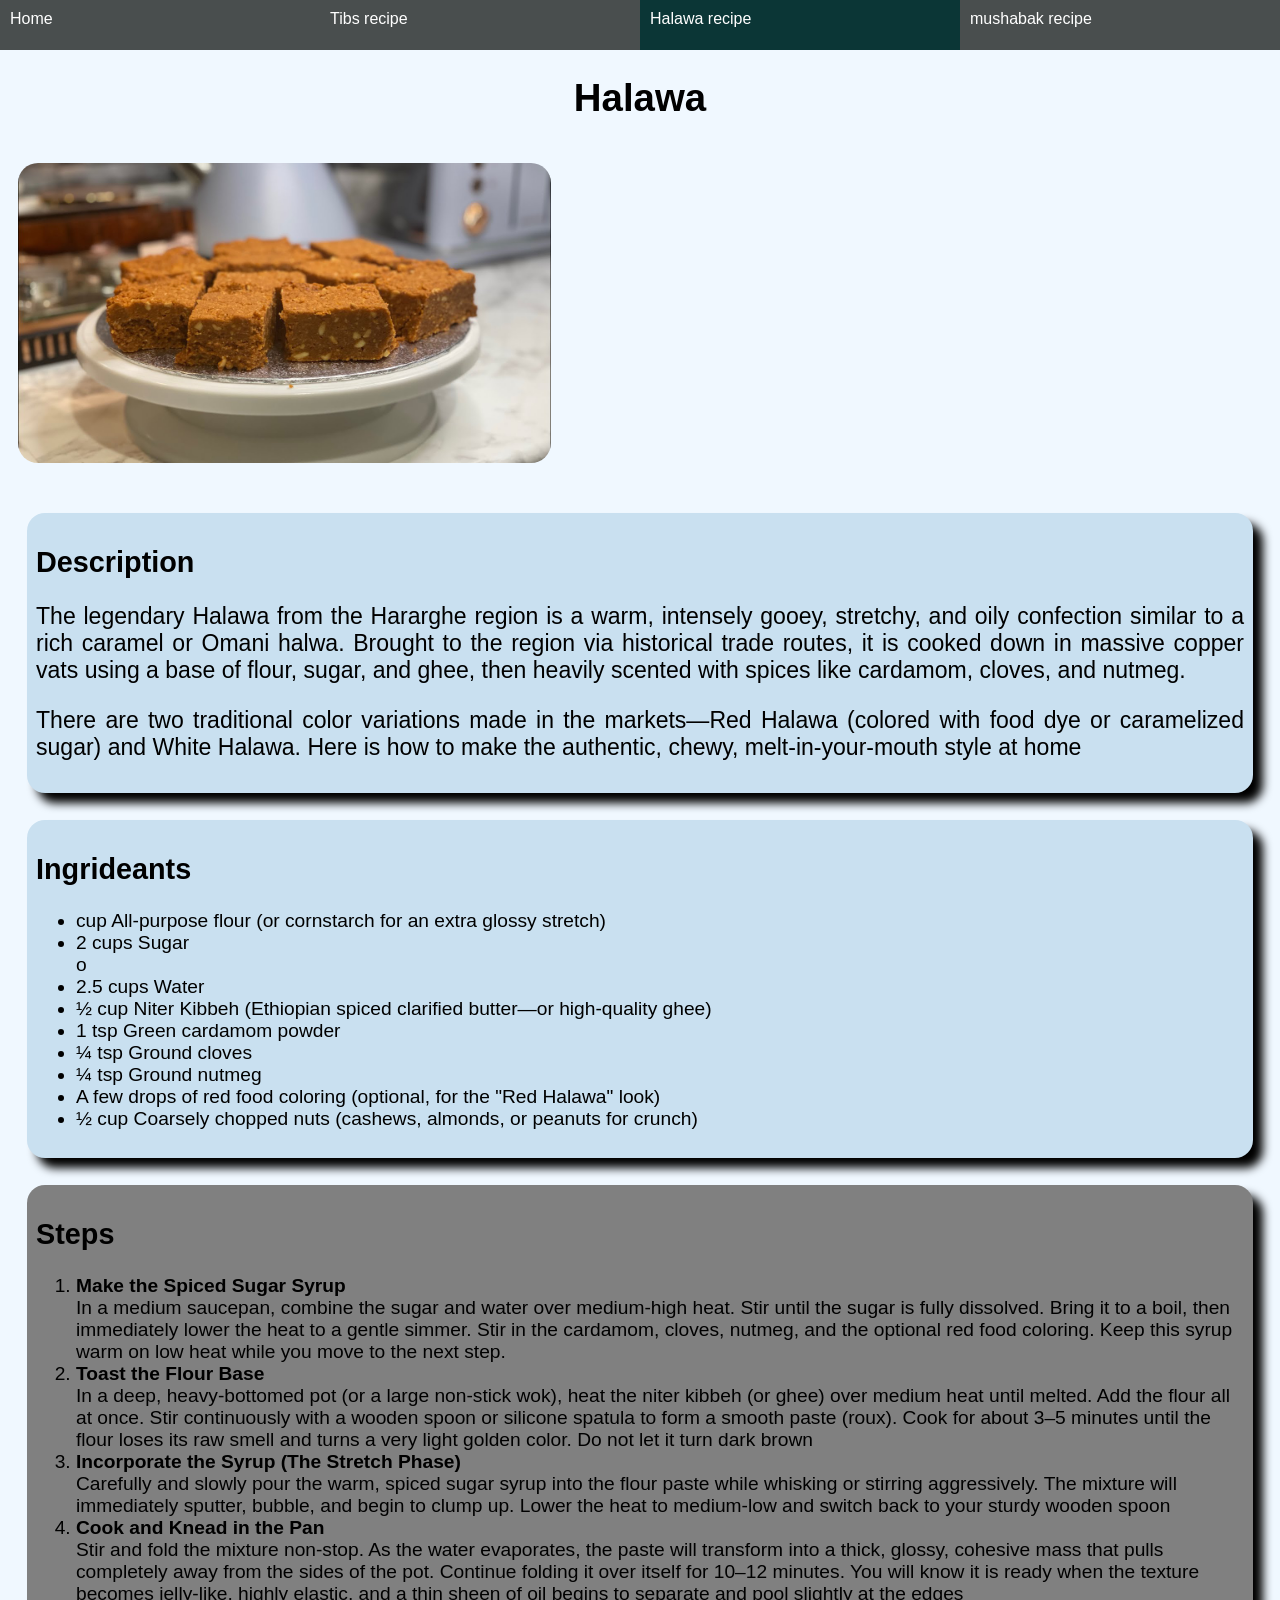
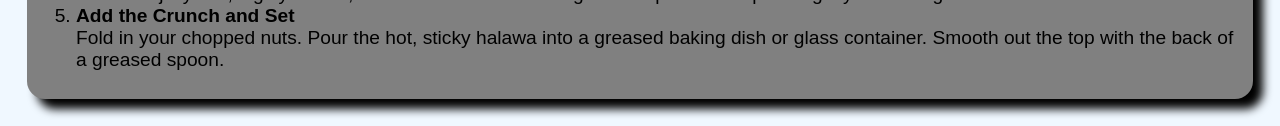
<file: recipes/halawa.html>
<!DOCTYPE html>
<html lang="en">
    <head>
        <meta charset="UTF-8">
        <title>odin recipes</title>
         <link rel="stylesheet" href="/style.css">
    </head>
    <body>
         <nav>
        <ul>
            <li><a href="/index.html">Home</a></li>
            <li><a href="/recipes/tibs.html">Tibs recipe</a></li>
            <li><a href="/recipes/halawa.html" id="current">Halawa recipe</a></li>
            <li><a href="/recipes/mushabak.html">mushabak recipe</a></li>
        </ul>
        </nav>
        <main>
        <h1>Halawa</h1>
        <img src="halawa.jpg" 
        alt="image of halawa"
        height="300px">

        <div id="description">
        <h2>Description</h2>
        <p>The legendary Halawa from the Hararghe region is a warm, intensely gooey, stretchy, and oily confection similar to a rich caramel or Omani halwa. Brought to the region via historical trade routes, it is cooked down in massive copper vats using a base of flour, sugar, and ghee, then heavily scented with spices like cardamom, cloves, and nutmeg.</p>
        <p>There are two traditional color variations made in the markets—Red Halawa (colored with food dye or caramelized sugar) and White Halawa. Here is how to make the authentic, chewy, melt-in-your-mouth style at home</p>
        </div>
        <div id="ingredients">
        <h2>Ingrideants</h2>
        <ul>
            <li> cup All-purpose flour (or cornstarch for an extra glossy stretch)</li>
            <li>2 cups Sugar</li>
            o<li>2.5 cups Water</li>
            <li>½ cup Niter Kibbeh (Ethiopian spiced clarified butter—or high-quality ghee)</li>
            <li>1 tsp Green cardamom powder</li>
            <li>¼ tsp Ground cloves</li>
            <li>¼ tsp Ground nutmeg</li>
            <li>A few drops of red food coloring (optional, for the "Red Halawa" look)</li>
            <li>½ cup Coarsely chopped nuts (cashews, almonds, or peanuts for crunch)</li>
        </ul>
        </div>
        <div id="steps">
        <h2>Steps</h2>
        <ol>
            <li><strong>Make the Spiced Sugar Syrup</strong><br>In a medium saucepan, combine the sugar and water over medium-high heat. Stir until the sugar is fully dissolved. Bring it to a boil, then immediately lower the heat to a gentle simmer. Stir in the cardamom, cloves, nutmeg, and the optional red food coloring. Keep this syrup warm on low heat while you move to the next step.</li>
            <li><strong>Toast the Flour Base</strong><br>In a deep, heavy-bottomed pot (or a large non-stick wok), heat the niter kibbeh (or ghee) over medium heat until melted. Add the flour all at once. Stir continuously with a wooden spoon or silicone spatula to form a smooth paste (roux). Cook for about 3–5 minutes until the flour loses its raw smell and turns a very light golden color. Do not let it turn dark brown</li>
            <li><strong>Incorporate the Syrup (The Stretch Phase)</strong><br>Carefully and slowly pour the warm, spiced sugar syrup into the flour paste while whisking or stirring aggressively. The mixture will immediately sputter, bubble, and begin to clump up. Lower the heat to medium-low and switch back to your sturdy wooden spoon</li>
            <li><strong>Cook and Knead in the Pan</strong><br>Stir and fold the mixture non-stop. As the water evaporates, the paste will transform into a thick, glossy, cohesive mass that pulls completely away from the sides of the pot. Continue folding it over itself for 10–12 minutes. You will know it is ready when the texture becomes jelly-like, highly elastic, and a thin sheen of oil begins to separate and pool slightly at the edges</li>
            <li><strong>Add the Crunch and Set</strong><br>Fold in your chopped nuts. Pour the hot, sticky halawa into a greased baking dish or glass container. Smooth out the top with the back of a greased spoon.</li>
        </ol>
        </div>
        </main>
    </body>
</html>
</file>
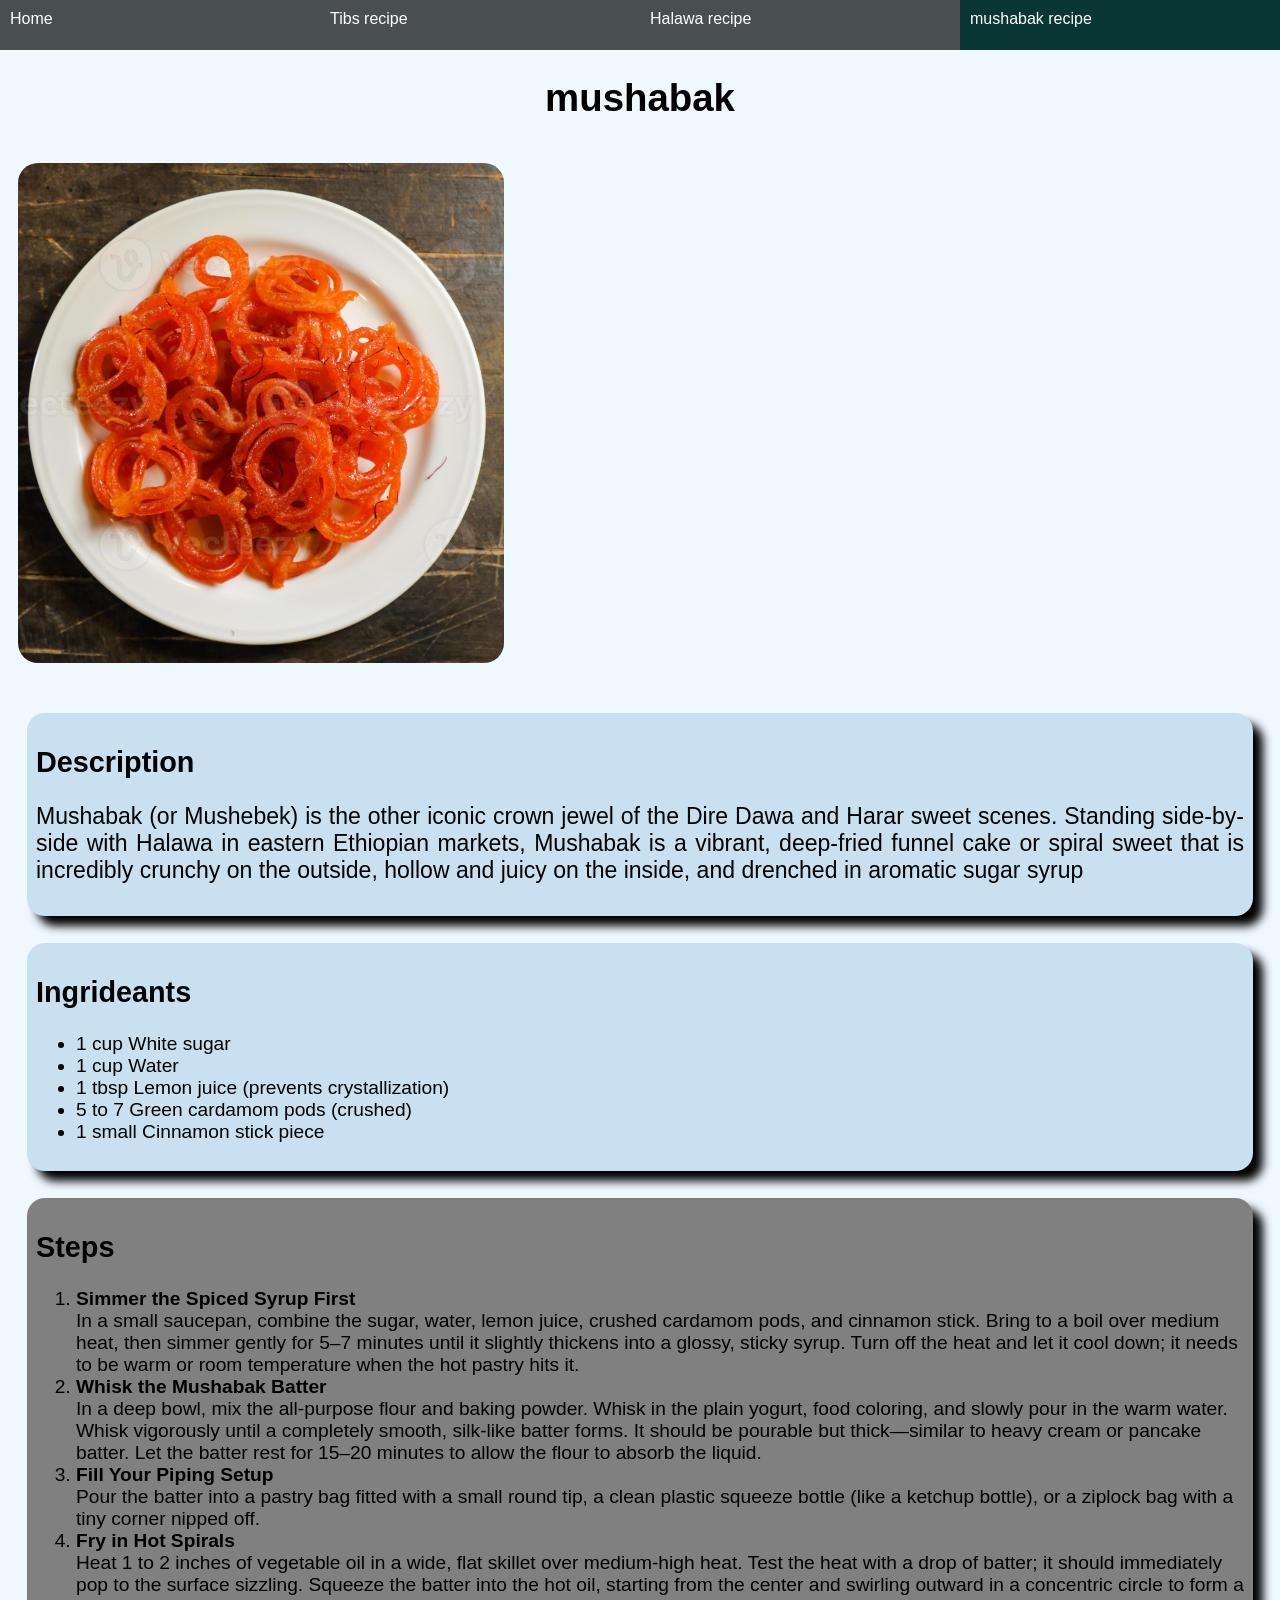
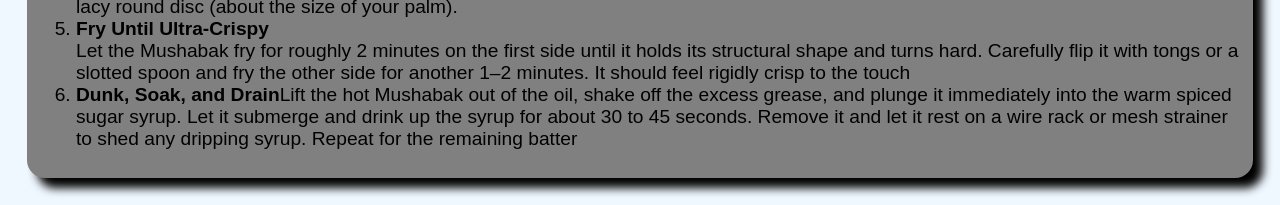
<file: recipes/mushabak.html>
<!DOCTYPE html>
<html lang="en">
    <head>
        <meta charset="UTF-8">
        <title>odin recipes</title>
         <link rel="stylesheet" href="/style.css">
    </head>
    <body>
        
         <nav>
        <ul>
            <li><a href="/index.html">Home</a></li>
            <li><a href="/recipes/tibs.html">Tibs recipe</a></li>
            <li><a href="/recipes/halawa.html">Halawa recipe</a></li>
            <li><a href="/recipes/mushabak.html" id="current">mushabak recipe</a></li>
        </ul>
        </nav>

        <main>
        <h1>mushabak</h1>
        <img src="/recipes/mushabak.jpg"
             height="500px" 
             alt="image of mushabak">

             <div id="description">
        <h2>Description</h2>
        <p>Mushabak (or Mushebek) is the other iconic crown jewel of the Dire Dawa and Harar sweet scenes. Standing side-by-side with Halawa in eastern Ethiopian markets, Mushabak is a vibrant, deep-fried funnel cake or spiral sweet that is incredibly crunchy on the outside, hollow and juicy on the inside, and drenched in aromatic sugar syrup</p>
        </div>

        <div id="ingredients">
        <h2>Ingrideants</h2>
        <ul>
            <li>1 cup White sugar</li>
            <li>1 cup Water</li>
            <li>1 tbsp Lemon juice (prevents crystallization)</li>
            <li>5 to 7 Green cardamom pods (crushed)</li>
            <li>1 small Cinnamon stick piece</li>
        </ul>
        </div>

        <div id="steps">
        <h2>Steps</h2>
        <ol>
            <li><strong>Simmer the Spiced Syrup First</strong><br>In a small saucepan, combine the sugar, water, lemon juice, crushed cardamom pods, and cinnamon stick. Bring to a boil over medium heat, then simmer gently for 5–7 minutes until it slightly thickens into a glossy, sticky syrup. Turn off the heat and let it cool down; it needs to be warm or room temperature when the hot pastry hits it.</li>
            <li><strong>Whisk the Mushabak Batter</strong><br>In a deep bowl, mix the all-purpose flour and baking powder. Whisk in the plain yogurt, food coloring, and slowly pour in the warm water. Whisk vigorously until a completely smooth, silk-like batter forms. It should be pourable but thick—similar to heavy cream or pancake batter. Let the batter rest for 15–20 minutes to allow the flour to absorb the liquid.</li>
            <li><strong>Fill Your Piping Setup</strong><br>Pour the batter into a pastry bag fitted with a small round tip, a clean plastic squeeze bottle (like a ketchup bottle), or a ziplock bag with a tiny corner nipped off.</li>
            <li><strong>Fry in Hot Spirals</strong><br>Heat 1 to 2 inches of vegetable oil in a wide, flat skillet over medium-high heat. Test the heat with a drop of batter; it should immediately pop to the surface sizzling. Squeeze the batter into the hot oil, starting from the center and swirling outward in a concentric circle to form a lacy round disc (about the size of your palm).</li>
            <li><strong>Fry Until Ultra-Crispy</strong><br>Let the Mushabak fry for roughly 2 minutes on the first side until it holds its structural shape and turns hard. Carefully flip it with tongs or a slotted spoon and fry the other side for another 1–2 minutes. It should feel rigidly crisp to the touch</li>
            <li><strong>Dunk, Soak, and Drain</strong>Lift the hot Mushabak out of the oil, shake off the excess grease, and plunge it immediately into the warm spiced sugar syrup. Let it submerge and drink up the syrup for about 30 to 45 seconds. Remove it and let it rest on a wire rack or mesh strainer to shed any dripping syrup. Repeat for the remaining batter</li>
        </ol>
        </div>
        </main>
    

    </body>
</html>
</file>
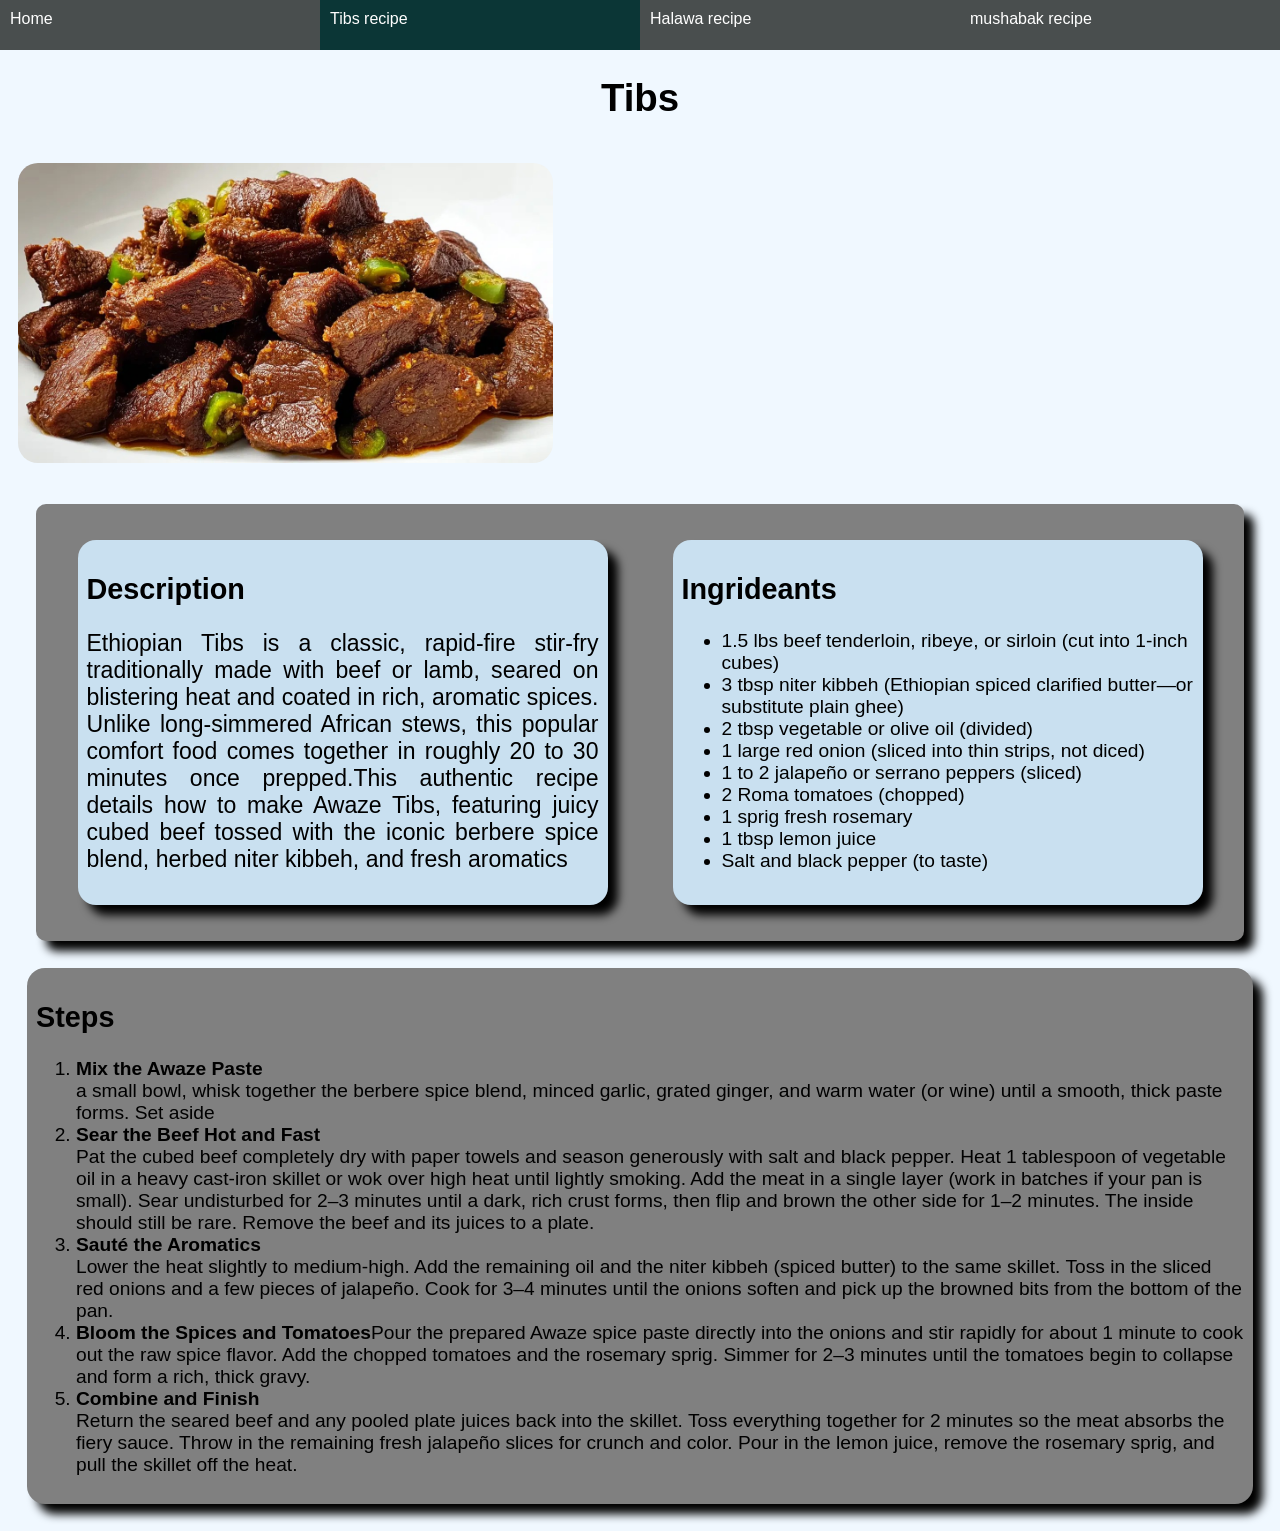
<file: recipes/tibs.html>
<!DOCTYPE html>
<html lang="en">
    <head>
        <meta charset="UTF-8">
        <title>odin recipes</title>
        <link rel="stylesheet" href="/style.css">
    </head>
    <body>
        <nav>
        <ul>
            <li><a href="/index.html">Home</a></li>
            <li><a href="/recipes/tibs.html" id="current">Tibs recipe</a></li>
            <li><a href="/recipes/halawa.html">Halawa recipe</a></li>
            <li><a href="/recipes/mushabak.html">mushabak recipe</a></li>
        </ul>
        </nav>
        <main>
        <h1>Tibs</h1>
        <img src="/recipes/tibs.jpg" 
             alt="image of tibs" 
             height="300px">
             
             <div id="container">
             <div id="description">
             <h2>Description</h2>
            
             <p>Ethiopian Tibs is a classic, rapid-fire stir-fry traditionally made with beef or lamb, seared on blistering heat and coated in rich, aromatic spices. Unlike long-simmered African stews, this popular comfort food comes together in roughly 20 to 30 minutes once prepped.This authentic recipe details how to make Awaze Tibs, featuring juicy cubed beef tossed with the iconic berbere spice blend, herbed niter kibbeh, and fresh aromatics</p>
             </div>

             <div id="ingredients">
             <h2>Ingrideants</h2>
             <ul>
                <li>1.5 lbs beef tenderloin, ribeye, or sirloin (cut into 1-inch cubes)</li>
                <li>3 tbsp niter kibbeh (Ethiopian spiced clarified butter—or substitute plain ghee)</li>
                <li>2 tbsp vegetable or olive oil (divided)</li>
                <li>1 large red onion (sliced into thin strips, not diced)</li>
                <li>1 to 2 jalapeño or serrano peppers (sliced)</li>
                <li>2 Roma tomatoes (chopped)</li>
                <li>1 sprig fresh rosemary</li>
                <li>1 tbsp lemon juice</li>
                <li>Salt and black pepper (to taste)</li>
             </ul>
             </div>
             </div>

             <div id="steps">
             <h2>Steps</h2>
             <ol>
                <li><strong>Mix the Awaze Paste </strong><br> a small bowl, whisk together the berbere spice blend, minced garlic, grated ginger, and warm water (or wine) until a smooth, thick paste forms. Set aside</li>
                <li><strong>Sear the Beef Hot and Fast</strong><br>Pat the cubed beef completely dry with paper towels and season generously with salt and black pepper. Heat 1 tablespoon of vegetable oil in a heavy cast-iron skillet or wok over high heat until lightly smoking. Add the meat in a single layer (work in batches if your pan is small). Sear undisturbed for 2–3 minutes until a dark, rich crust forms, then flip and brown the other side for 1–2 minutes. The inside should still be rare. Remove the beef and its juices to a plate.</li>
                <li><strong>Sauté the Aromatics</strong><br>Lower the heat slightly to medium-high. Add the remaining oil and the niter kibbeh (spiced butter) to the same skillet. Toss in the sliced red onions and a few pieces of jalapeño. Cook for 3–4 minutes until the onions soften and pick up the browned bits from the bottom of the pan.</li>
                <li><strong>Bloom the Spices and Tomatoes</strong>Pour the prepared Awaze spice paste directly into the onions and stir rapidly for about 1 minute to cook out the raw spice flavor. Add the chopped tomatoes and the rosemary sprig. Simmer for 2–3 minutes until the tomatoes begin to collapse and form a rich, thick gravy.<br></li>
                <li><strong>Combine and Finish</strong><br>Return the seared beef and any pooled plate juices back into the skillet. Toss everything together for 2 minutes so the meat absorbs the fiery sauce. Throw in the remaining fresh jalapeño slices for crunch and color. Pour in the lemon juice, remove the rosemary sprig, and pull the skillet off the heat.</li>
             </ol>
             </div>

             </main>
    </body>
</html>
</file>
<file: style.css>
body{
    background-color: aliceblue;
    padding: 0;
    margin: 0;
}
nav{
    position: sticky;
    top: 0;
}
nav ul{
    list-style-type: none;
    margin: 0;
    padding: 0;
    display: flex;
    height: 50px;
}
 nav li{
    flex: 1;
    display: flex;
 }   
    

nav li a{
    flex: 1;
    padding: 10px;
    background-color: rgb(73, 78, 78);
    font-family: sans-serif;
    text-decoration: none;
    color: white;
    
}
nav a:hover{
    background-color: rgb(169, 180, 180);
}
img{
    margin: 2vh;
    border-radius:20px ;
}
#chef{
    border-radius: 40px;
}
h1{
    text-align: center;
}
p{
    text-align: justify;
}
#intro{
    height:25vh;
    margin: 3vw;
    /*border: 1px solid rgb(84, 190, 197);*/
    border-radius: 30px;
    padding: 2%;
    overflow: auto;
    font-size:small;
    background-color: oklab(92.999% -0.05717 -0.0097);
    width: 70vw;
}
#current{
    background-color: rgb(11, 54, 54);
}
#container{
    padding: 1vh;
    margin: 2vh;
    margin-left: 4vh;
    margin-right: 4vh;
    display: flex;
    background-color: gray;
    justify-content: space-around;
    border-radius: 10px;
    box-shadow: 10px 10px 10px;
}
#description{
    margin: 3vh;
    background-color: rgb(201, 224, 240);
    border-radius: 2vh;
    padding: 1vh;
    flex-basis: 40vw;
     box-shadow: 10px 10px 10px;
}
#ingredients{
    margin: 3vh;
  background-color: rgb(201, 224, 240);
    border-radius: 2vh;
    padding: 1vh;
     flex-basis: 40vw;
      box-shadow: 10px 10px 10px;
}
#steps{
    margin: 3vh;
  background-color: gray;
    border-radius: 2vh;
    padding: 1vh;
     
      box-shadow: 10px 10px 10px;
}
main{
    font-family: cambria, Helvetica, sans-serif;
    font-size: larger;
}
footer{
    padding: 20px;
    background-color: rgb(206, 203, 175);
}
footer .fa-telegram,.fa-square-linkedin,p {
    font-size: larger;
}
.fa-telegram:hover {
  color: #0088cc; 
}

.fa-square-linkedin:hover {
  color: #0a66c2; 
}
</file>
